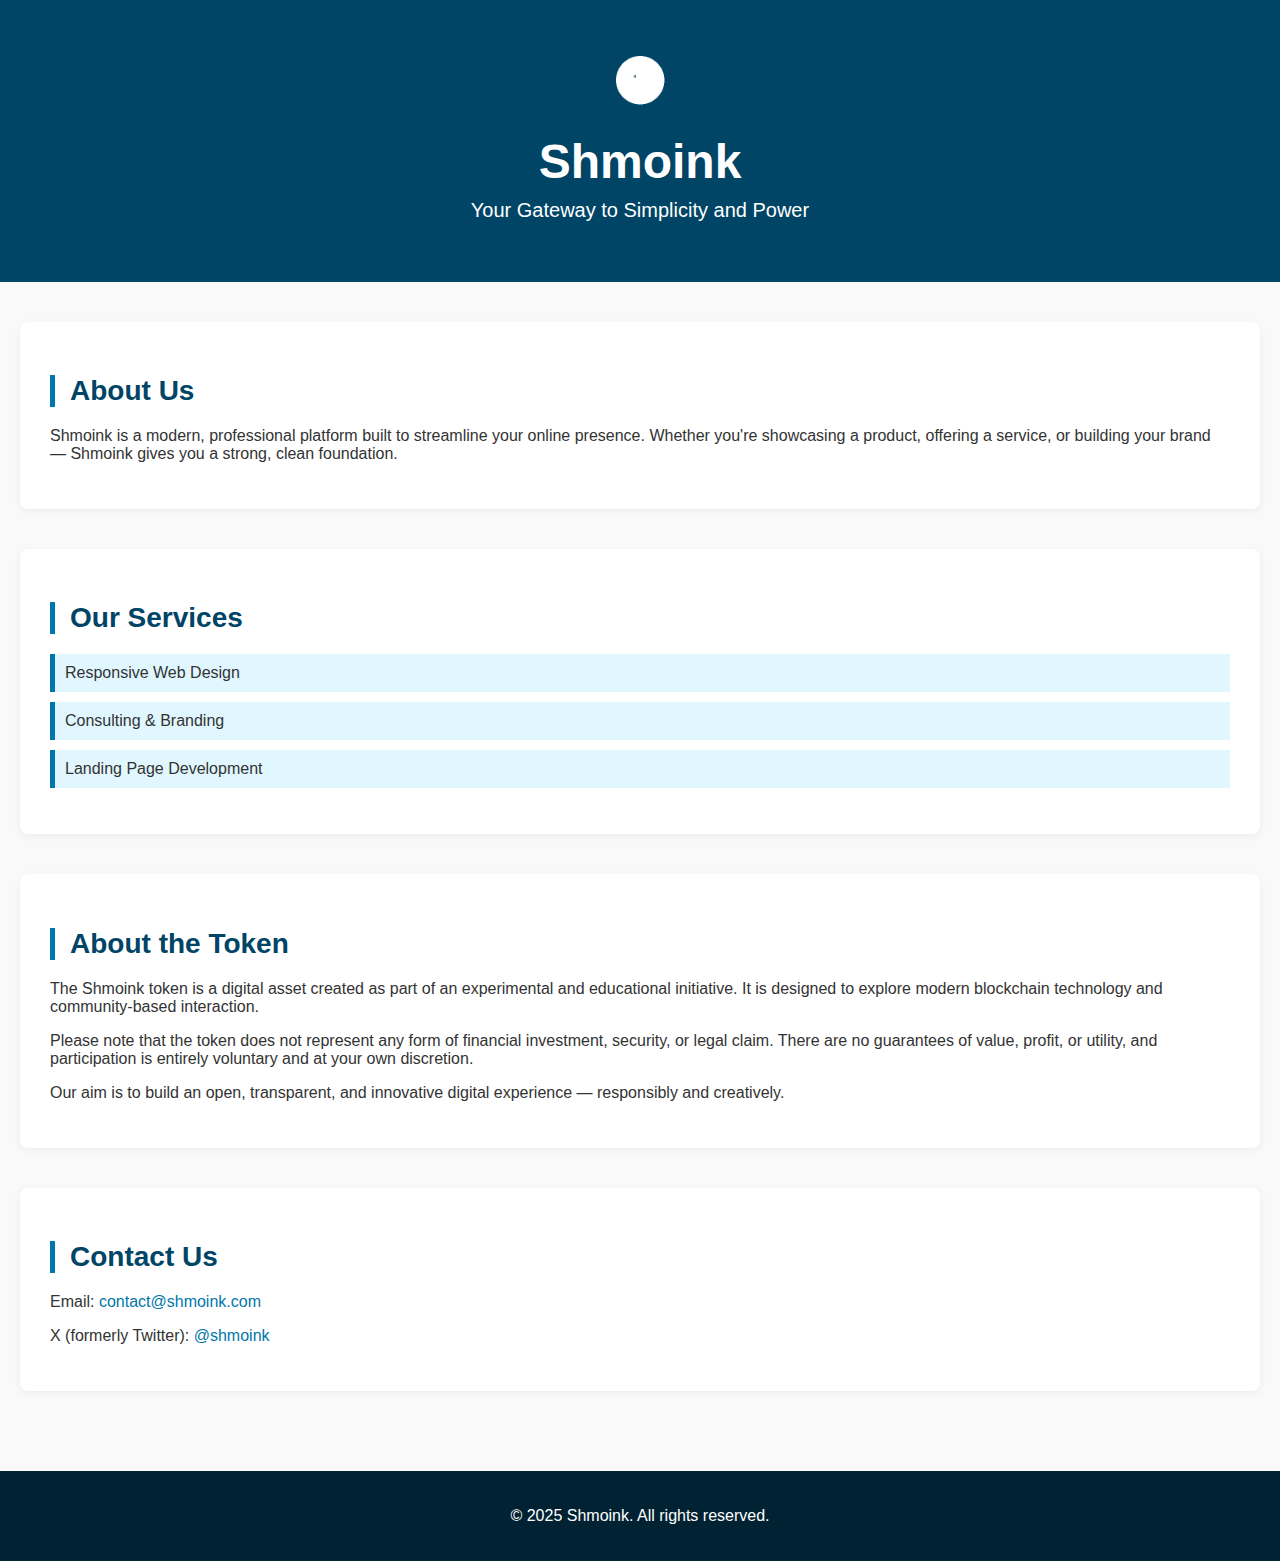
<file: index.html>
<!DOCTYPE html>
<html lang="en">
<head>
    <meta charset="UTF-8">
    <meta name="viewport" content="width=device-width, initial-scale=1.0">
    <title>Shmoink</title>
    <link rel="stylesheet" href="style.css">
</head>
<body>
    <header>
        <div class="container">
            <img src="logo.png" alt="Shmoink Logo" class="logo">
            <h1>Shmoink</h1>
            <p>Your Gateway to Simplicity and Power</p>
        </div>
    </header>
    <main>
        <section class="about">
            <h2>About Us</h2>
            <p>Shmoink is a modern, professional platform built to streamline your online presence. Whether you're showcasing a product, offering a service, or building your brand — Shmoink gives you a strong, clean foundation.</p>
        </section>
        <section class="services">
            <h2>Our Services</h2>
            <ul>
                <li>Responsive Web Design</li>
                <li>Consulting & Branding</li>
                <li>Landing Page Development</li>
            </ul>
        </section>
        <section class="token">
            <h2>About the Token</h2>
            <p>The Shmoink token is a digital asset created as part of an experimental and educational initiative. It is designed to explore modern blockchain technology and community-based interaction.</p>
            <p>Please note that the token does not represent any form of financial investment, security, or legal claim. There are no guarantees of value, profit, or utility, and participation is entirely voluntary and at your own discretion.</p>
            <p>Our aim is to build an open, transparent, and innovative digital experience — responsibly and creatively.</p>
        </section>
        <section class="contact">
            <h2>Contact Us</h2>
            <p>Email: <a href="mailto:contact@shmoink.com">contact@shmoink.com</a></p>
            <p>X (formerly Twitter): <a href="#">@shmoink</a></p>
        </section>
    </main>
    <footer>
        <p>&copy; 2025 Shmoink. All rights reserved.</p>
    </footer>
</body>
</html>
</file>
<file: style.css>
body {
    font-family: 'Segoe UI', Tahoma, Geneva, Verdana, sans-serif;
    margin: 0;
    padding: 0;
    background-color: #f9f9f9;
    color: #333;
}
header {
    background-color: #004466;
    color: white;
    padding: 40px 0;
    text-align: center;
}
.logo {
    width: 80px;
    margin-bottom: 10px;
}
header h1 {
    margin: 0;
    font-size: 48px;
}
header p {
    margin-top: 10px;
    font-size: 20px;
}
.container {
    width: 90%;
    max-width: 1000px;
    margin: auto;
}
main {
    padding: 40px 20px;
}
section {
    margin-bottom: 40px;
    background-color: #ffffff;
    padding: 30px;
    border-radius: 8px;
    box-shadow: 0 2px 8px rgba(0,0,0,0.05);
}
h2 {
    font-size: 28px;
    border-left: 5px solid #0077aa;
    padding-left: 15px;
    margin-bottom: 20px;
    color: #004466;
}
ul {
    list-style: none;
    padding: 0;
}
ul li {
    background: #e0f7ff;
    margin-bottom: 10px;
    padding: 10px;
    border-left: 5px solid #0077aa;
}
footer {
    background-color: #002233;
    color: white;
    text-align: center;
    padding: 20px 0;
}
a {
    color: #0077aa;
    text-decoration: none;
}
a:hover {
    text-decoration: underline;
}
</file>
